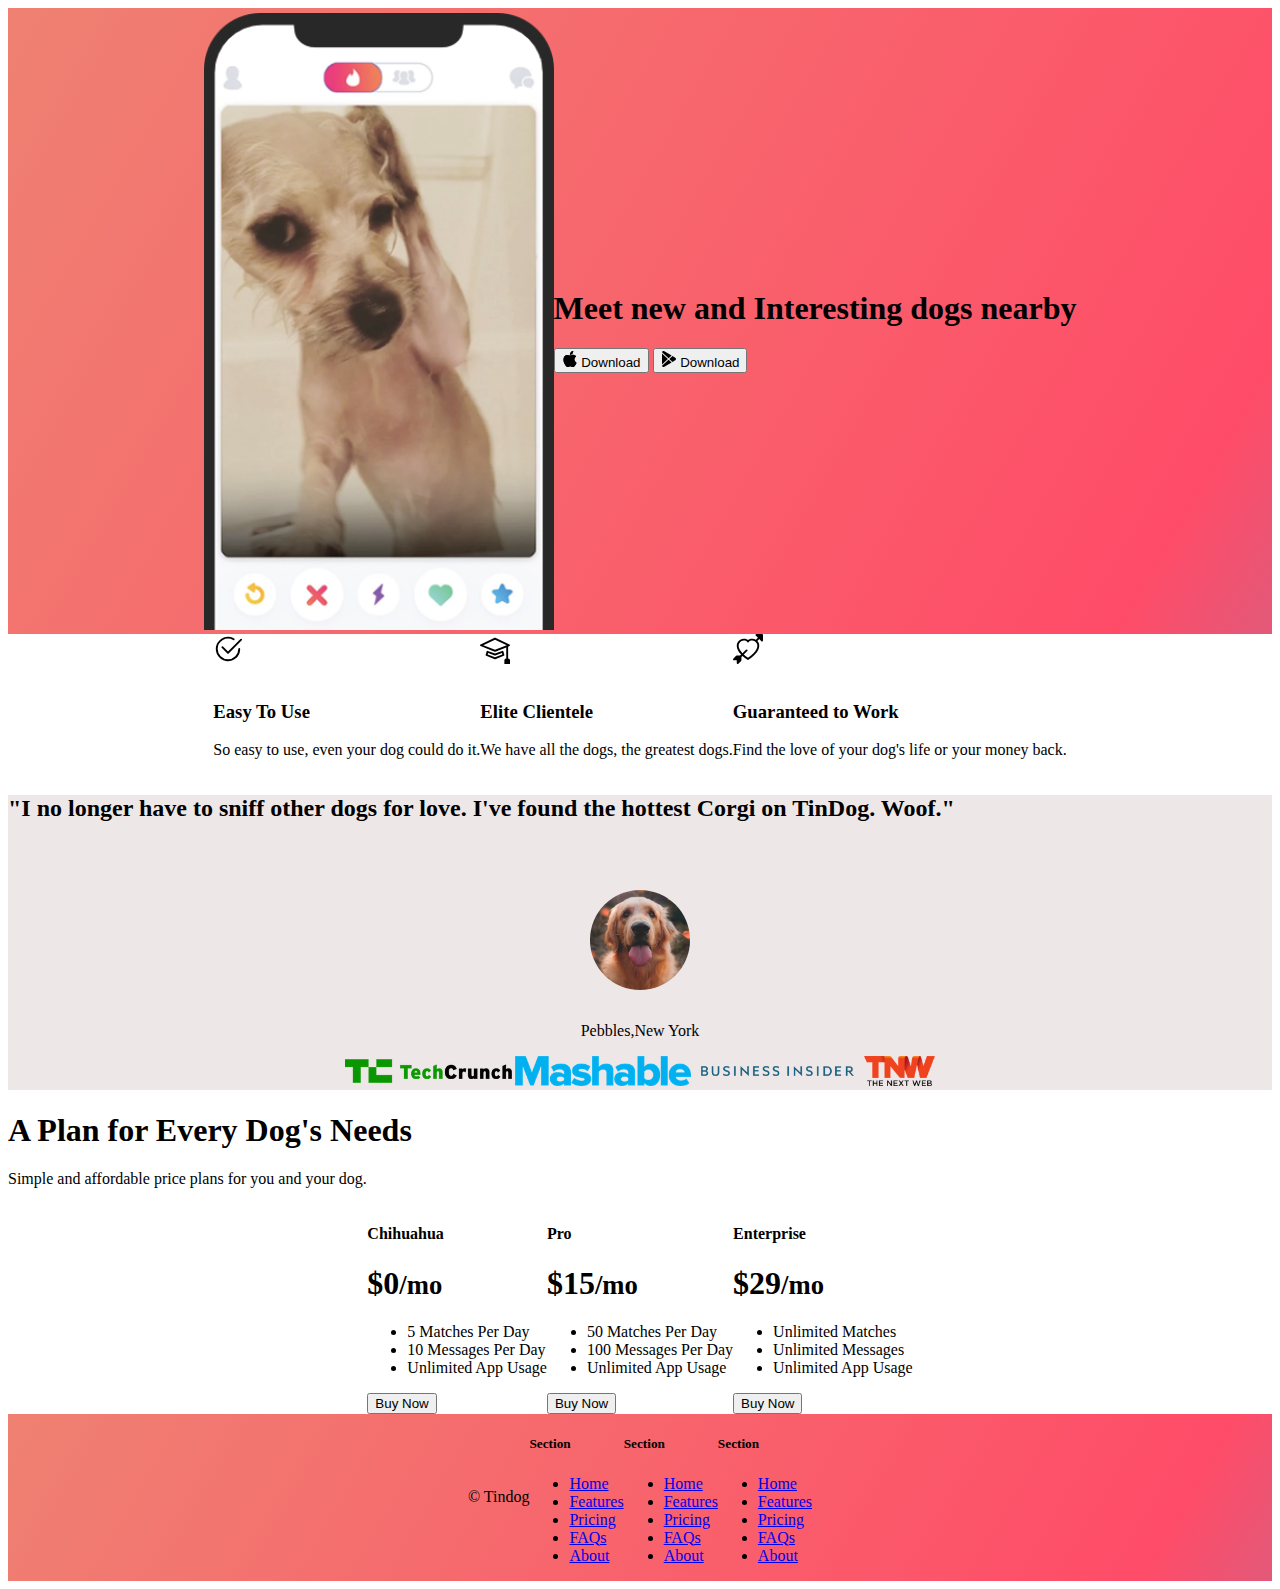
<file: index.html>
<!DOCTYPE html>
<html lang="en">

<head>
  <meta charset="UTF-8">
  <meta name="viewport" content="width=device-width, initial-scale=1.0">
  <title>TinDog</title>
  <link href="https://cdn.jsdelivr.net/npm/bootstrap@5.3.0-alpha3/dist/css/bootstrap.min.css" rel="stylesheet" integrity="sha384-KK94CHFLLe+nY2dmCWGMq91rCGa5gtU4mk92HdvYe+M/SXH301p5ILy+dN9+nJOZ" crossorigin="anonymous">
  <link rel="stylesheet" href="./css/style.css">
</head>

<body>

  <!-- Title -->
  <section id="title" class="gradient-background">
    <div class="container col-xxl-8 px-4 pt-5 ho">
      <div class="row flex-lg-row-reverse align-items-center g-5 pt-5 ho">
        <div class="col-10 col-sm-8 col-lg-6 ho">
          <img src="./images/iphone.png" class="d-block mx-lg-auto img-fluid hi" alt="Bootstrap Themes" width="200" height="400px" loading="lazy">
        </div>
        <div class="col-lg-6">
          <h1 class="display-5 fw-bold text-body-emphasis lh-1 mb-3">Meet new and Interesting dogs nearby </h1>
          <!-- <p class="lead">Quickly design and customize responsive mobile-first sites with Bootstrap, the worlds most popular front-end open source toolkit, featuring Sass variables and mixins, responsive grid system, extensive prebuilt components, and powerful JavaScript plugins.</p> -->
          <div class="d-grid gap-2 d-md-flex justify-content-md-start btn-light">
            <button type="button" class="btn btn-light btn-lg px-4 me-md-2">
              <svg xmlns="http://www.w3.org/2000/svg" width="16" height="16" fill="currentColor"
                class="bi bi-apple mb-1" viewBox="0 0 16 16">
<path
                  d="M11.182.008C11.148-.03 9.923.023 8.857 1.18c-1.066 1.156-.902 2.482-.878 2.516.024.034 1.52.087 2.475-1.258.955-1.345.762-2.391.728-2.43Zm3.314 11.733c-.048-.096-2.325-1.234-2.113-3.422.212-2.189 1.675-2.789 1.698-2.854.023-.065-.597-.79-1.254-1.157a3.692 3.692 0 0 0-1.563-.434c-.108-.003-.483-.095-1.254.116-.508.139-1.653.589-1.968.607-.316.018-1.256-.522-2.267-.665-.647-.125-1.333.131-1.824.328-.49.196-1.422.754-2.074 2.237-.652 1.482-.311 3.83-.067 4.56.244.729.625 1.924 1.273 2.796.576.984 1.34 1.667 1.659 1.899.319.232 1.219.386 1.843.067.502-.308 1.408-.485 1.766-.472.357.013 1.061.154 1.782.539.571.197 1.111.115 1.652-.105.541-.221 1.324-1.059 2.238-2.758.347-.79.505-1.217.473-1.282Z" />
<path
                  d="M11.182.008C11.148-.03 9.923.023 8.857 1.18c-1.066 1.156-.902 2.482-.878 2.516.024.034 1.52.087 2.475-1.258.955-1.345.762-2.391.728-2.43Zm3.314 11.733c-.048-.096-2.325-1.234-2.113-3.422.212-2.189 1.675-2.789 1.698-2.854.023-.065-.597-.79-1.254-1.157a3.692 3.692 0 0 0-1.563-.434c-.108-.003-.483-.095-1.254.116-.508.139-1.653.589-1.968.607-.316.018-1.256-.522-2.267-.665-.647-.125-1.333.131-1.824.328-.49.196-1.422.754-2.074 2.237-.652 1.482-.311 3.83-.067 4.56.244.729.625 1.924 1.273 2.796.576.984 1.34 1.667 1.659 1.899.319.232 1.219.386 1.843.067.502-.308 1.408-.485 1.766-.472.357.013 1.061.154 1.782.539.571.197 1.111.115 1.652-.105.541-.221 1.324-1.059 2.238-2.758.347-.79.505-1.217.473-1.282Z" />
</svg>
              Download</button>
            <button type="button" class="btn btn-outline-ligh t btn-lg px-4 btn-outline-light">
              <svg xmlns="http://www.w3.org/2000/svg" width="16" height="16" fill="currentColor"
                class="bi bi-google-play mb-1" viewBox="0 0 16 16">
<path
                  d="M14.222 9.374c1.037-.61 1.037-2.137 0-2.748L11.528 5.04 8.32 8l3.207 2.96 2.694-1.586Zm-3.595 2.116L7.583 8.68 1.03 14.73c.201 1.029 1.36 1.61 2.303 1.055l7.294-4.295ZM1 13.396V2.603L6.846 8 1 13.396ZM1.03 1.27l6.553 6.05 3.044-2.81L3.333.215C2.39-.341 1.231.24 1.03 1.27Z" />
</svg>
              Download</button>
          </div>
        </div>
      </div>
    </div>
  </section>
  <!-- Features -->
  <section id="features">
    <div class="container px-4 py-5" id="hanging-icons">
    <!-- <h2 class="pb-2 border-bottom">Hanging icons</h2> -->
    <div class="row g-4 py-5 row-cols-1 row-cols-lg-3">
      <div class="col d-flex align-items-start">
        <div class="icon-square text-body-emphasis bg-body-secondary d-inline-flex align-items-center justify-content-center fs-4 flex-shrink-0 me-3">
          <svg xmlns="http://www.w3.org/2000/svg" height="30" fill="currentColor" class="bi bi-check2-circle"
          viewBox="0 0 16 16">
<path
            d="M2.5 8a5.5 5.5 0 0 1 8.25-4.764.5.5 0 0 0 .5-.866A6.5 6.5 0 1 0 14.5 8a.5.5 0 0 0-1 0 5.5 5.5 0 1 1-11 0z" />
<path
            d="M15.354 3.354a.5.5 0 0 0-.708-.708L8 9.293 5.354 6.646a.5.5 0 1 0-.708.708l3 3a.5.5 0 0 0 .708 0l7-7z" />
</svg>
        </div>
        <div>
          <h3 class="fs-2">Easy To Use</h3>
          <p>So easy to use, even your dog could do it.</p>
          
        </div>
      </div>
      <div class="col d-flex align-items-start">
        <div class="icon-square text-body-emphasis bg-body-secondary d-inline-flex align-items-center justify-content-center fs-4 flex-shrink-0 me-3">
          <svg xmlns="http://www.w3.org/2000/svg" height="30" fill="currentColor" class="bi bi-mortarboard" viewBox="0 0 16 16">
            <path d="M8.211 2.047a.5.5 0 0 0-.422 0l-7.5 3.5a.5.5 0 0 0 .025.917l7.5 3a.5.5 0 0 0 .372 0L14 7.14V13a1 1 0 0 0-1 1v2h3v-2a1 1 0 0 0-1-1V6.739l.686-.275a.5.5 0 0 0 .025-.917l-7.5-3.5ZM8 8.46 1.758 5.965 8 3.052l6.242 2.913L8 8.46Z"/>
            <path d="M4.176 9.032a.5.5 0 0 0-.656.327l-.5 1.7a.5.5 0 0 0 .294.605l4.5 1.8a.5.5 0 0 0 .372 0l4.5-1.8a.5.5 0 0 0 .294-.605l-.5-1.7a.5.5 0 0 0-.656-.327L8 10.466 4.176 9.032Zm-.068 1.873.22-.748 3.496 1.311a.5.5 0 0 0 .352 0l3.496-1.311.22.748L8 12.46l-3.892-1.556Z"/>
            </svg>
        </div>
        <div>
          <h3 class="fs-2">Elite Clientele</h3>
          <p>We have all the dogs, the greatest dogs.</p>
       
        </div>
      </div>
      <div class="col d-flex align-items-start">
        <div class="icon-square text-body-emphasis bg-body-secondary d-inline-flex align-items-center justify-content-center fs-4 flex-shrink-0 me-3">
          <svg xmlns="http://www.w3.org/2000/svg" height="30" fill="currentColor" class="bi bi-arrow-through-heart"
          viewBox="0 0 16 16">
<path fill-rule="evenodd"
            d="M2.854 15.854A.5.5 0 0 1 2 15.5V14H.5a.5.5 0 0 1-.354-.854l1.5-1.5A.5.5 0 0 1 2 11.5h1.793l.53-.53c-.771-.802-1.328-1.58-1.704-2.32-.798-1.575-.775-2.996-.213-4.092C3.426 2.565 6.18 1.809 8 3.233c1.25-.98 2.944-.928 4.212-.152L13.292 2 12.147.854A.5.5 0 0 1 12.5 0h3a.5.5 0 0 1 .5.5v3a.5.5 0 0 1-.854.354L14 2.707l-1.006 1.006c.236.248.44.531.6.845.562 1.096.585 2.517-.213 4.092-.793 1.563-2.395 3.288-5.105 5.08L8 13.912l-.276-.182a21.86 21.86 0 0 1-2.685-2.062l-.539.54V14a.5.5 0 0 1-.146.354l-1.5 1.5Zm2.893-4.894A20.419 20.419 0 0 0 8 12.71c2.456-1.666 3.827-3.207 4.489-4.512.679-1.34.607-2.42.215-3.185-.817-1.595-3.087-2.054-4.346-.761L8 4.62l-.358-.368c-1.259-1.293-3.53-.834-4.346.761-.392.766-.464 1.845.215 3.185.323.636.815 1.33 1.519 2.065l1.866-1.867a.5.5 0 1 1 .708.708L5.747 10.96Z" />
</svg>        </div>
        <div>
          <h3 class="fs-2">Guaranteed to Work</h3>
          <p>Find the love of your dog's life or your money back.</p>
         
        </div>
      </div>
    </div>
  </div>
  </section>
  <!-- Testimonial --> 
  <section id="testimonial">
    <div class=" container coll">
      <div class="pt-5  ">
  <h2 >"I no longer have to sniff other dogs for love. I've found the hottest Corgi on TinDog. Woof."</h2>
</div>  
  <div class="imgg">
  <img src="./images/dog-img.jpg" id="imggg" alt="">
  </div>

<p class="testi">Pebbles,New York</p>

<div class="container text-center">
<div class="row py-5" >
<div class="col-lg-3 col-sm-12">
  <img src="./images/techcrunch.png" alt="" class="cho">
</div>
<div class="col-lg-3 col-sm-12">
  <img src="./images/mashable.png" alt="" class="cho">
</div>
<div class="col-lg-3 col-sm-12">  
  <img src="./images/bizinsider.png" alt="" class="cho">
</div>  
<div class="col-lg-3 col-sm-12">
  <img src="./images/tnw.png" alt="" class="cho">
</div>
</div>
</div>
</div>
  </section>
  <!-- Pricing -->
  <section id="pricing">
    <div class="container pt-5">
    <div class="pricing-header p-3 pb-md-4 mx-auto text-center">
     
      <h1 class="display-4 fw-normal">A Plan for Every Dog's Needs</h1>
      <p class="fs-5 text-body-secondary">Simple and affordable price plans for you and your dog.</p>
    </div>

    <div class="row row-cols-1 row-cols-md-3 mb-3 text-center">
      <div class="col">
        <div class="card mb-4 rounded-3 shadow-sm">
          <div class="card-header py-3">
            <h4 class="my-0 fw-normal">Chihuahua</h4>
          </div>
          <div class="card-body">
            <h1 class="card-title pricing-card-title">$0<small class="text-body-secondary fw-light">/mo</small></h1>
            <ul class="list-unstyled mt-3 mb-4">
              <li>5 Matches Per Day</li>
              <li>10 Messages Per Day</li>
              <li>Unlimited App Usage</li>
            </ul>
            <button type="button" class="w-100 btn btn-lg btn-outline-dark ">Buy Now</button>
          </div>
        </div>
      </div>
      <div class="col">
        <div class="card mb-4 rounded-3 shadow-sm">
          <div class="card-header py-3">
            <h4 class="my-0 fw-normal">Pro</h4>
          </div>
          <div class="card-body">
            <h1 class="card-title pricing-card-title">$15<small class="text-body-secondary fw-light">/mo</small></h1>
            <ul class="list-unstyled mt-3 mb-4">
              <li>50 Matches Per Day</li>
              <li>100 Messages Per Day</li>
              <li>Unlimited App Usage</li>
            </ul>
            <button type="button" class=" w-100 btn btn-lg btn-dark ">Buy Now</button>
          </div>
        </div>
      </div>
      <div class="col">
        <div class="card mb-4 rounded-3 shadow-sm border-primary ">
          <div class="card-header py-3 text-bg-primary border-primary bg-dark">
            <h4 class="my-0 fw-normal b geez ">Enterprise</h4>
          </div>
          <div class="card-body">
            <h1 class="card-title pricing-card-title">$29<small class="text-body-secondary fw-light">/mo</small></h1>
            <ul class="list-unstyled mt-3 mb-4">
              <li> Unlimited Matches</li>
              <li>Unlimited Messages</li>
              <li>Unlimited App Usage</li>
            </ul> 
            <button type="button" class="w-100 btn btn-lg btn-dark "> Buy Now</button>
          </div>
        </div>
      </div>
    </div>
    </div>
  </section>
  <!-- Footer -->
  <section id="footer" class="gradient-background">
    <div class="container pb-1 mt-5">
      <footer class="row row-cols-1 row-cols-sm-2 row-cols-md-5 py-5 ">
        <div class="col mb-3">
          <a href="/" class="d-flex align-items-center mb-3 link-body-emphasis text-decoration-none">
            <!-- <svg class="bi me-2" width="40" height="32"><use xlink:href="#bootstrap"></use></svg> -->
          </a>
          <p class="text-body-secondary">© Tindog</p>
        </div>
    
        <div class="col mb-3"> 
    
        </div>
    
        <div class="col mb-3">
          <h5>Section</h5>
          <ul class="nav flex-column">
            <li class="nav-item mb-2"><a href="#" class="nav-link p-0 text-body-secondary">Home</a></li>
            <li class="nav-item mb-2"><a href="#" class="nav-link p-0 text-body-secondary">Features</a></li>
            <li class="nav-item mb-2"><a href="#" class="nav-link p-0 text-body-secondary">Pricing</a></li>
            <li class="nav-item mb-2"><a href="#" class="nav-link p-0 text-body-secondary">FAQs</a></li>
            <li class="nav-item mb-2"><a href="#" class="nav-link p-0 text-body-secondary">About</a></li>
          </ul>
        </div>
    
        <div class="col mb-3">
          <h5>Section</h5>
          <ul class="nav flex-column">
            <li class="nav-item mb-2"><a href="#" class="nav-link p-0 text-body-secondary">Home</a></li>
            <li class="nav-item mb-2"><a href="#" class="nav-link p-0 text-body-secondary">Features</a></li>
            <li class="nav-item mb-2"><a href="#" class="nav-link p-0 text-body-secondary">Pricing</a></li>
            <li class="nav-item mb-2"><a href="#" class="nav-link p-0 text-body-secondary">FAQs</a></li>
            <li class="nav-item mb-2"><a href="#" class="nav-link p-0 text-body-secondary">About</a></li>
          </ul>
        </div>
    
        <div class="col mb-3">
          <h5>Section</h5>
          <ul class="nav flex-column">
            <li class="nav-item mb-2"><a href="#" class="nav-link p-0 text-body-secondary">Home</a></li>
            <li class="nav-item mb-2"><a href="#" class="nav-link p-0 text-body-secondary">Features</a></li>
            <li class="nav-item mb-2"><a href="#" class="nav-link p-0 text-body-secondary">Pricing</a></li>
            <li class="nav-item mb-2"><a href="#" class="nav-link p-0 text-body-secondary">FAQs</a></li>
            <li class="nav-item mb-2"><a href="#" class="nav-link p-0 text-body-secondary">About</a></li>
          </ul>
        </div>
      </footer>
    </div>
  </section>
  <script src="https://cdn.jsdelivr.net/npm/bootstrap@5.3.0-alpha3/dist/js/bootstrap.bundle.min.js" integrity="sha384-ENjdO4Dr2bkBIFxQpeoTz1HIcje39Wm4jDKdf19U8gI4ddQ3GYNS7NTKfAdVQSZe" crossorigin="anonymous"></script>
</body>

</html>
</file>
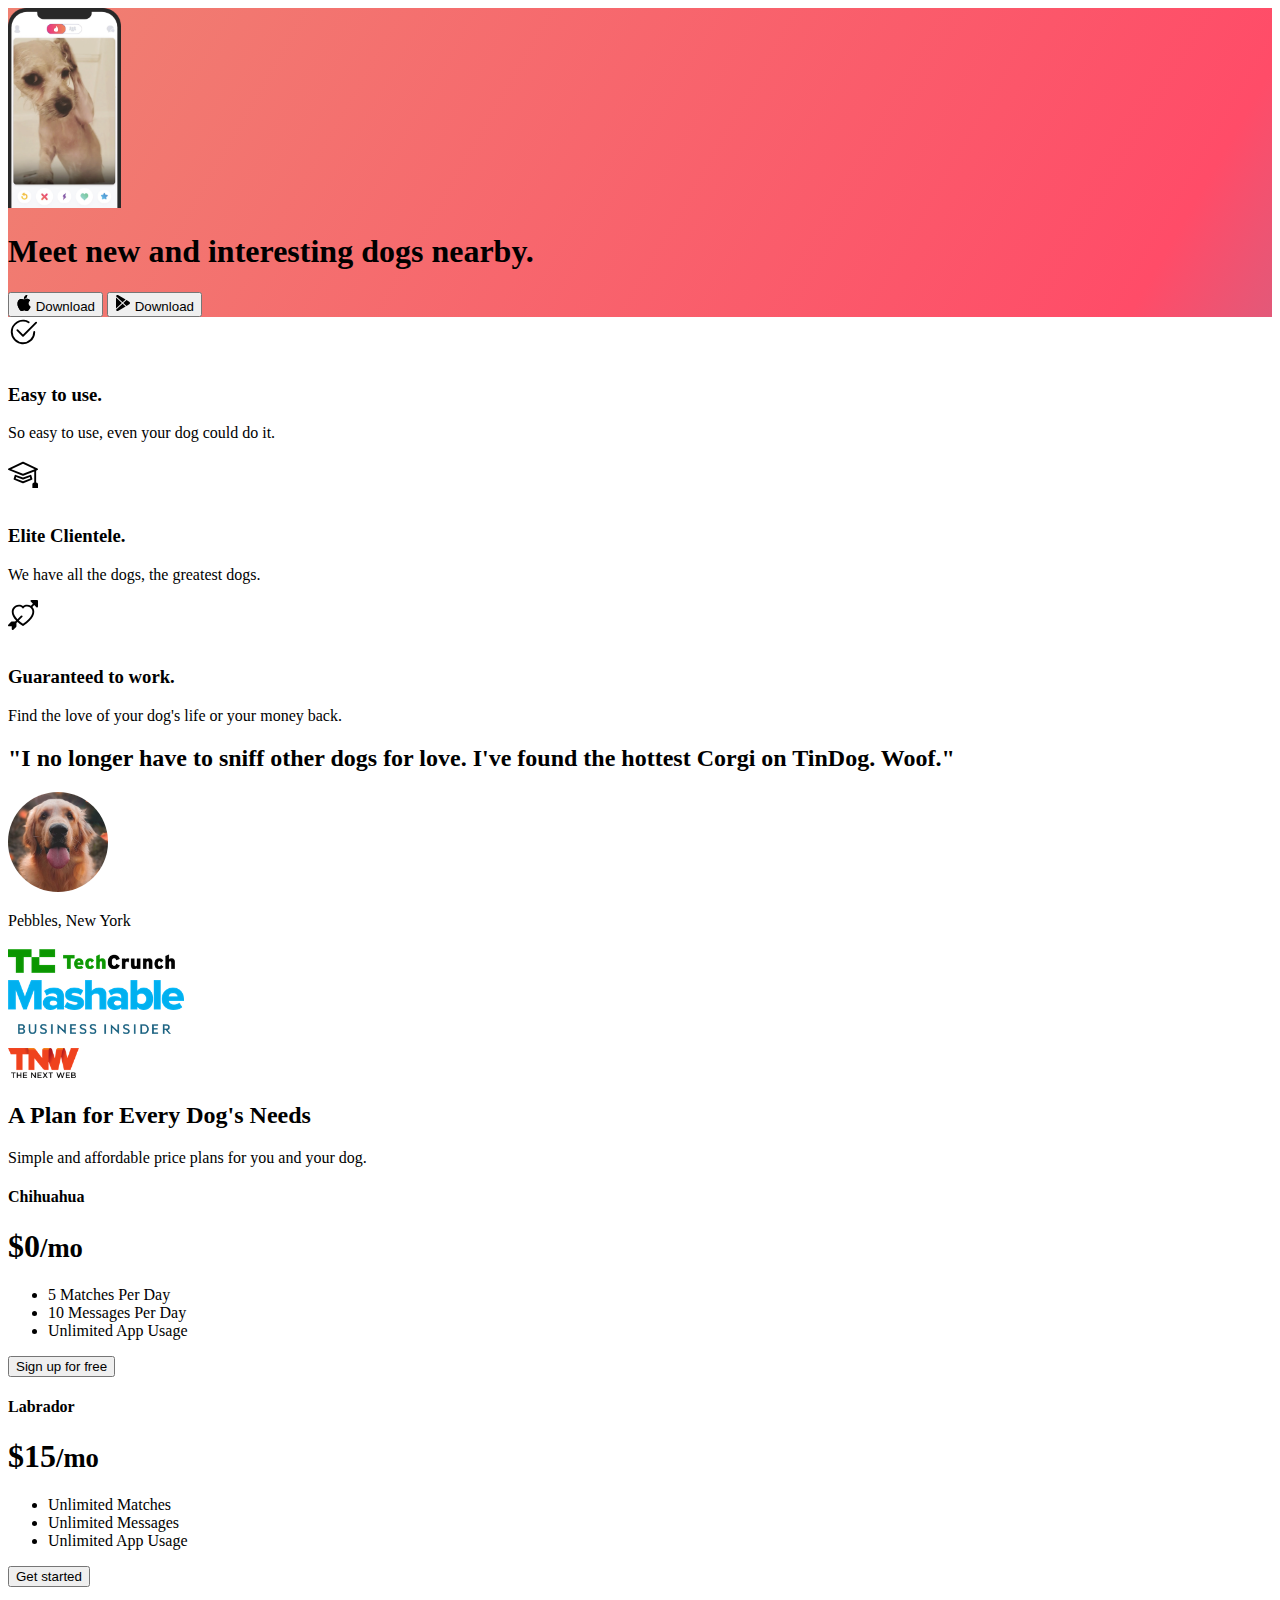
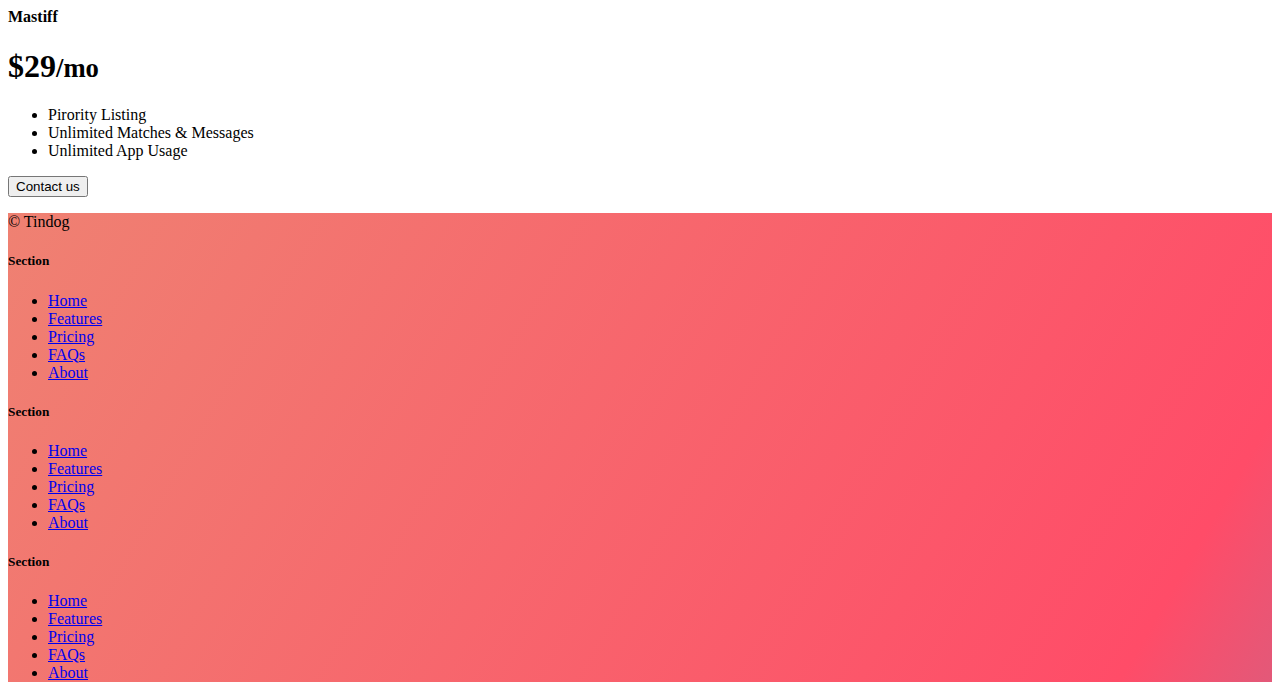
<file: solution.html>
<!DOCTYPE html>
<html lang="en">

<head>
  <meta charset="UTF-8">
  <meta name="viewport" content="width=device-width, initial-scale=1.0">
  <title>Tin</title>
  <link href="https://cdn.jsdelivr.net/npm/bootstrap@5.3.0-alpha3/dist/css/bootstrap.min.css" rel="stylesheet"
    integrity="sha384-KK94CHFLLe+nY2dmCWGMq91rCGa5gtU4mk92HdvYe+M/SXH301p5ILy+dN9+nJOZ" crossorigin="anonymous">
  <link rel="stylesheet" href="./css/solution.css">
</head>

<body>


  <!-- Title -->
  <section id="title" class="gradient-background">

    <div class="container col-xxl-8 px-4 pt-5">
      <div class="row flex-lg-row-reverse align-items-center g-5 pt-5">
        <div class="col-10 col-sm-8 col-lg-6">
          <img src="./images/iphone.png" class="d-block mx-lg-auto img-fluid" alt="Bootstrap Themes" height="200"
            loading="lazy">
        </div>
        <div class="col-lg-6">
          <h1 class="display-5 fw-bold text-body-emphasis lh-1 mb-3">Meet new and interesting dogs nearby.</h1>

          <div class="d-grid gap-2 d-md-flex justify-content-md-start">
            <button type="button" class="btn btn-light btn-lg px-4 me-md-2"><svg xmlns="http://www.w3.org/2000/svg"
                width="16" height="16" fill="currentColor" class="bi bi-apple mb-1" viewBox="0 0 16 16">
                <path
                  d="M11.182.008C11.148-.03 9.923.023 8.857 1.18c-1.066 1.156-.902 2.482-.878 2.516.024.034 1.52.087 2.475-1.258.955-1.345.762-2.391.728-2.43Zm3.314 11.733c-.048-.096-2.325-1.234-2.113-3.422.212-2.189 1.675-2.789 1.698-2.854.023-.065-.597-.79-1.254-1.157a3.692 3.692 0 0 0-1.563-.434c-.108-.003-.483-.095-1.254.116-.508.139-1.653.589-1.968.607-.316.018-1.256-.522-2.267-.665-.647-.125-1.333.131-1.824.328-.49.196-1.422.754-2.074 2.237-.652 1.482-.311 3.83-.067 4.56.244.729.625 1.924 1.273 2.796.576.984 1.34 1.667 1.659 1.899.319.232 1.219.386 1.843.067.502-.308 1.408-.485 1.766-.472.357.013 1.061.154 1.782.539.571.197 1.111.115 1.652-.105.541-.221 1.324-1.059 2.238-2.758.347-.79.505-1.217.473-1.282Z" />
                <path
                  d="M11.182.008C11.148-.03 9.923.023 8.857 1.18c-1.066 1.156-.902 2.482-.878 2.516.024.034 1.52.087 2.475-1.258.955-1.345.762-2.391.728-2.43Zm3.314 11.733c-.048-.096-2.325-1.234-2.113-3.422.212-2.189 1.675-2.789 1.698-2.854.023-.065-.597-.79-1.254-1.157a3.692 3.692 0 0 0-1.563-.434c-.108-.003-.483-.095-1.254.116-.508.139-1.653.589-1.968.607-.316.018-1.256-.522-2.267-.665-.647-.125-1.333.131-1.824.328-.49.196-1.422.754-2.074 2.237-.652 1.482-.311 3.83-.067 4.56.244.729.625 1.924 1.273 2.796.576.984 1.34 1.667 1.659 1.899.319.232 1.219.386 1.843.067.502-.308 1.408-.485 1.766-.472.357.013 1.061.154 1.782.539.571.197 1.111.115 1.652-.105.541-.221 1.324-1.059 2.238-2.758.347-.79.505-1.217.473-1.282Z" />
              </svg> Download</button>
            <button type="button" class="btn btn-outline-light btn-lg px-4"><svg xmlns="http://www.w3.org/2000/svg"
                width="16" height="16" fill="currentColor" class="bi bi-google-play mb-1" viewBox="0 0 16 16">
                <path
                  d="M14.222 9.374c1.037-.61 1.037-2.137 0-2.748L11.528 5.04 8.32 8l3.207 2.96 2.694-1.586Zm-3.595 2.116L7.583 8.68 1.03 14.73c.201 1.029 1.36 1.61 2.303 1.055l7.294-4.295ZM1 13.396V2.603L6.846 8 1 13.396ZM1.03 1.27l6.553 6.05 3.044-2.81L3.333.215C2.39-.341 1.231.24 1.03 1.27Z" />
              </svg> Download</button>
          </div>
        </div>
      </div>
    </div>
  </section>
  <!-- Features -->
  <section id="features">
    <div class="container mt-5">
      <div class="row g-4 py-5 row-cols-1 row-cols-lg-3">
        <div class="col d-flex align-items-start">
          <div
            class="icon-square text-body-emphasis bg-body-secondary d-inline-flex align-items-center justify-content-center fs-4 flex-shrink-0 me-3">
            <svg xmlns="http://www.w3.org/2000/svg" height="30" fill="currentColor" class="bi bi-check2-circle"
              viewBox="0 0 16 16">
              <path
                d="M2.5 8a5.5 5.5 0 0 1 8.25-4.764.5.5 0 0 0 .5-.866A6.5 6.5 0 1 0 14.5 8a.5.5 0 0 0-1 0 5.5 5.5 0 1 1-11 0z" />
              <path
                d="M15.354 3.354a.5.5 0 0 0-.708-.708L8 9.293 5.354 6.646a.5.5 0 1 0-.708.708l3 3a.5.5 0 0 0 .708 0l7-7z" />
            </svg>
          </div>
          <div>
            <h3 class="fs-2">Easy to use.</h3>
            <p>So easy to use, even your dog could do it.</p>

          </div>
        </div>
        <div class="col d-flex align-items-start">
          <div
            class="icon-square text-body-emphasis bg-body-secondary d-inline-flex align-items-center justify-content-center fs-4 flex-shrink-0 me-3">
            <svg xmlns="http://www.w3.org/2000/svg" height="30" fill="currentColor" class="bi bi-mortarboard"
              viewBox="0 0 16 16">
              <path
                d="M8.211 2.047a.5.5 0 0 0-.422 0l-7.5 3.5a.5.5 0 0 0 .025.917l7.5 3a.5.5 0 0 0 .372 0L14 7.14V13a1 1 0 0 0-1 1v2h3v-2a1 1 0 0 0-1-1V6.739l.686-.275a.5.5 0 0 0 .025-.917l-7.5-3.5ZM8 8.46 1.758 5.965 8 3.052l6.242 2.913L8 8.46Z" />
              <path
                d="M4.176 9.032a.5.5 0 0 0-.656.327l-.5 1.7a.5.5 0 0 0 .294.605l4.5 1.8a.5.5 0 0 0 .372 0l4.5-1.8a.5.5 0 0 0 .294-.605l-.5-1.7a.5.5 0 0 0-.656-.327L8 10.466 4.176 9.032Zm-.068 1.873.22-.748 3.496 1.311a.5.5 0 0 0 .352 0l3.496-1.311.22.748L8 12.46l-3.892-1.556Z" />
            </svg>
          </div>
          <div>
            <h3 class="fs-2">Elite Clientele.</h3>
            <p>We have all the dogs, the greatest dogs.</p>

          </div>
        </div>
        <div class="col d-flex align-items-start">
          <div
            class="icon-square text-body-emphasis bg-body-secondary d-inline-flex align-items-center justify-content-center fs-4 flex-shrink-0 me-3">
            <svg xmlns="http://www.w3.org/2000/svg" height="30" fill="currentColor" class="bi bi-arrow-through-heart"
              viewBox="0 0 16 16">
              <path fill-rule="evenodd"
                d="M2.854 15.854A.5.5 0 0 1 2 15.5V14H.5a.5.5 0 0 1-.354-.854l1.5-1.5A.5.5 0 0 1 2 11.5h1.793l.53-.53c-.771-.802-1.328-1.58-1.704-2.32-.798-1.575-.775-2.996-.213-4.092C3.426 2.565 6.18 1.809 8 3.233c1.25-.98 2.944-.928 4.212-.152L13.292 2 12.147.854A.5.5 0 0 1 12.5 0h3a.5.5 0 0 1 .5.5v3a.5.5 0 0 1-.854.354L14 2.707l-1.006 1.006c.236.248.44.531.6.845.562 1.096.585 2.517-.213 4.092-.793 1.563-2.395 3.288-5.105 5.08L8 13.912l-.276-.182a21.86 21.86 0 0 1-2.685-2.062l-.539.54V14a.5.5 0 0 1-.146.354l-1.5 1.5Zm2.893-4.894A20.419 20.419 0 0 0 8 12.71c2.456-1.666 3.827-3.207 4.489-4.512.679-1.34.607-2.42.215-3.185-.817-1.595-3.087-2.054-4.346-.761L8 4.62l-.358-.368c-1.259-1.293-3.53-.834-4.346.761-.392.766-.464 1.845.215 3.185.323.636.815 1.33 1.519 2.065l1.866-1.867a.5.5 0 1 1 .708.708L5.747 10.96Z" />
            </svg>
          </div>
          <div>
            <h3 class="fs-2">Guaranteed to work.</h3>
            <p>Find the love of your dog's life or your money back.</p>

          </div>
        </div>
      </div>
    </div>
  </section>
  <!-- Testimonial -->
  <section id="testimonial">
    <div class="my-5">
      <div class="p-5 text-center bg-body-tertiary">
        <div class="container py-5">
          <h2 class="text-body-emphasis">"I no longer have to sniff other dogs for love. I've found the hottest Corgi on
            TinDog. Woof."</h2>
          <img class="profile-img mt-5" src="./images/dog-img.jpg" alt="dog image">
          <p class="col-lg-8 mx-auto lead mt-2">
            Pebbles, New York
          </p>
        </div>

        <div class="container">
          <div class="row">
            <div class="col-lg-3 col-sm-12">
              <img src="./images/techcrunch.png" alt="techcrunch" height="30">
            </div>
            <div class="col-lg-3 col-sm-12">
              <img src="./images/mashable.png" alt="mashable" height="30">
            </div>
            <div class="col-lg-3 col-sm-12">
              <img src="./images/bizinsider.png" alt="bizinsider" height="30">
            </div>
            <div class="col-lg-3 col-sm-12">
              <img src="./images/tnw.png" alt="tnw" height="30">
            </div>
          </div>
        </div>
      </div>
    </div>
  </section>
  <!-- Pricing -->
  <section id="pricing">
    <div class="container">
      <div class="pricing-header p-3 pb-md-4 mx-auto text-center">
        <h2 class="display-4 fw-normal">A Plan for Every Dog's Needs</h2>
        <p class="fs-5 text-body-secondary">Simple and affordable price plans for you and your dog.
      </div>
      <div class="row row-cols-1 row-cols-md-3 mb-3 text-center">
        <div class="col">
          <div class="card mb-4 rounded-3 shadow-sm">
            <div class="card-header py-3">
              <h4 class="my-0 fw-normal">Chihuahua</h4>
            </div>
            <div class="card-body">
              <h1 class="card-title pricing-card-title">$0<small class="text-body-secondary fw-light">/mo</small></h1>
              <ul class="list-unstyled mt-3 mb-4">
                <li>5 Matches Per Day</li>
                <li>10 Messages Per Day</li>
                <li>Unlimited App Usage</li>
              </ul>
              <button type="button" class="w-100 btn btn-lg btn-outline-dark">Sign up for free</button>
            </div>
          </div>
        </div>
        <div class="col">
          <div class="card mb-4 rounded-3 shadow-sm">
            <div class="card-header py-3">
              <h4 class="my-0 fw-normal">Labrador</h4>
            </div>
            <div class="card-body">
              <h1 class="card-title pricing-card-title">$15<small class="text-body-secondary fw-light">/mo</small></h1>
              <ul class="list-unstyled mt-3 mb-4">
                <li>Unlimited Matches</li>
                <li>Unlimited Messages</li>
                <li>Unlimited App Usage</li>
              </ul>
              <button type="button" class="w-100 btn btn-lg btn-dark">Get started</button>
            </div>
          </div>
        </div>
        <div class="col">
          <div class="card mb-4 rounded-3 shadow-sm border-dark">
            <div class="card-header py-3 text-bg-dark border-dark">
              <h4 class="my-0 fw-normal">Mastiff</h4>
            </div>
            <div class="card-body">
              <h1 class="card-title pricing-card-title">$29<small class="text-body-secondary fw-light">/mo</small></h1>
              <ul class="list-unstyled mt-3 mb-4">
                <li>Pirority Listing</li>
                <li>Unlimited Matches & Messages</li>
                <li>Unlimited App Usage</li>
              </ul>
              <button type="button" class="w-100 btn btn-lg btn-dark">Contact us</button>
            </div>
          </div>
        </div>
      </div>
    </div>
  </section>
  <!-- Footer -->
  <section id="contact" class="gradient-background">
    <div class="container ">
      <footer class="row row-cols-1 row-cols-sm-2 row-cols-md-5 py-5 mt-5 border-top">
        <div class="col mb-3">

          <p class="text-body-secondary">© Tindog</p>
        </div>

        <div class="col mb-3">

        </div>

        <div class="col mb-3">
          <h5>Section</h5>
          <ul class="nav flex-column">
            <li class="nav-item mb-2"><a href="#" class="nav-link p-0 text-body-secondary">Home</a></li>
            <li class="nav-item mb-2"><a href="#" class="nav-link p-0 text-body-secondary">Features</a></li>
            <li class="nav-item mb-2"><a href="#" class="nav-link p-0 text-body-secondary">Pricing</a></li>
            <li class="nav-item mb-2"><a href="#" class="nav-link p-0 text-body-secondary">FAQs</a></li>
            <li class="nav-item mb-2"><a href="#" class="nav-link p-0 text-body-secondary">About</a></li>
          </ul>
        </div>

        <div class="col mb-3">
          <h5>Section</h5>
          <ul class="nav flex-column">
            <li class="nav-item mb-2"><a href="#" class="nav-link p-0 text-body-secondary">Home</a></li>
            <li class="nav-item mb-2"><a href="#" class="nav-link p-0 text-body-secondary">Features</a></li>
            <li class="nav-item mb-2"><a href="#" class="nav-link p-0 text-body-secondary">Pricing</a></li>
            <li class="nav-item mb-2"><a href="#" class="nav-link p-0 text-body-secondary">FAQs</a></li>
            <li class="nav-item mb-2"><a href="#" class="nav-link p-0 text-body-secondary">About</a></li>
          </ul>
        </div>

        <div class="col mb-3">
          <h5>Section</h5>
          <ul class="nav flex-column">
            <li class="nav-item mb-2"><a href="#" class="nav-link p-0 text-body-secondary">Home</a></li>
            <li class="nav-item mb-2"><a href="#" class="nav-link p-0 text-body-secondary">Features</a></li>
            <li class="nav-item mb-2"><a href="#" class="nav-link p-0 text-body-secondary">Pricing</a></li>
            <li class="nav-item mb-2"><a href="#" class="nav-link p-0 text-body-secondary">FAQs</a></li>
            <li class="nav-item mb-2"><a href="#" class="nav-link p-0 text-body-secondary">About</a></li>
          </ul>
        </div>
      </footer>
    </div>
  </section>
</body>

</html>
</file>
<file: css/style.css>
.gradient-background {
  background: linear-gradient(300deg, #00bfff, #ff4c68, #ef8172);
  background-size: 180% 180%;
  animation: gradient-animation 18s ease infinite;
}
.icon-square {
  width: 3rem;
  height: 3rem;
  border-radius: 0.75rem;
}

@keyframes gradient-animation {
  0% {
    background-position: 0% 50%;
  }
  50% {
    background-position: 100% 50%;
  }
  100% {
    background-position: 0% 50%;
  }
}

.icon-square {
  /* width: 3rem; */
  height: 3rem;
  border-radius: 0.75rem;
}

.profile-img {
  height: 100px;
  border-radius: 50%;
}
.ho,#title{
  height: 100%;
}

.prince{
  background-color: white;
  color: black;
  border-style: none;
}
.hi{
  margin: 0;
  /* height: 521px; */
  height: 100%;
  width: 350px;
  padding: 0;
  padding-top:5px ;
}
.testi{
  text-align: center  ;
}
.imgg{
  display: flex;
  justify-content: center;
}
#imggg{
  border-radius: 50%;
  margin-top: 3rem;
margin-bottom: 1rem;
  height: 100px;
}
.cho{
  height: 30px;
}
#gg{
  margin-top: 1px;
}
#testimonial{
background-color: #eee7e7;
}
/* .border-primary {
  --bs-border-opacity: 1;
  border-color: rgba(var(--bs-dark-rgb),var(--bs-border-opacity))!important;
} 

.btn-primary:hover{
background-color: black;
}
.btn-primary, .btn-primary:active, .btn-primary:visited {
  background-color: #ffffff;
}
.gig{
    border-color: black;
    
}
.btn-outline-dark:hover{
background-color: black;
color: white;
} */
.row{
  display: flex;
  justify-content: center;
  align-items: center;
}
</file>
<file: css/solution.css>
.gradient-background {
  background: linear-gradient(300deg, #00bfff, #ff4c68, #ef8172);
  background-size: 180% 180%;
  animation: gradient-animation 18s ease infinite;
}

@keyframes gradient-animation {
  0% {
    background-position: 0% 50%;
  }
  50% {
    background-position: 100% 50%;
  }
  100% {
    background-position: 0% 50%;
  }
}

.icon-square {
  width: 3rem;
  height: 3rem;
  border-radius: 0.75rem;
}

.profile-img {
  border-radius: 50%;
  height: 100px;
}
</file>
